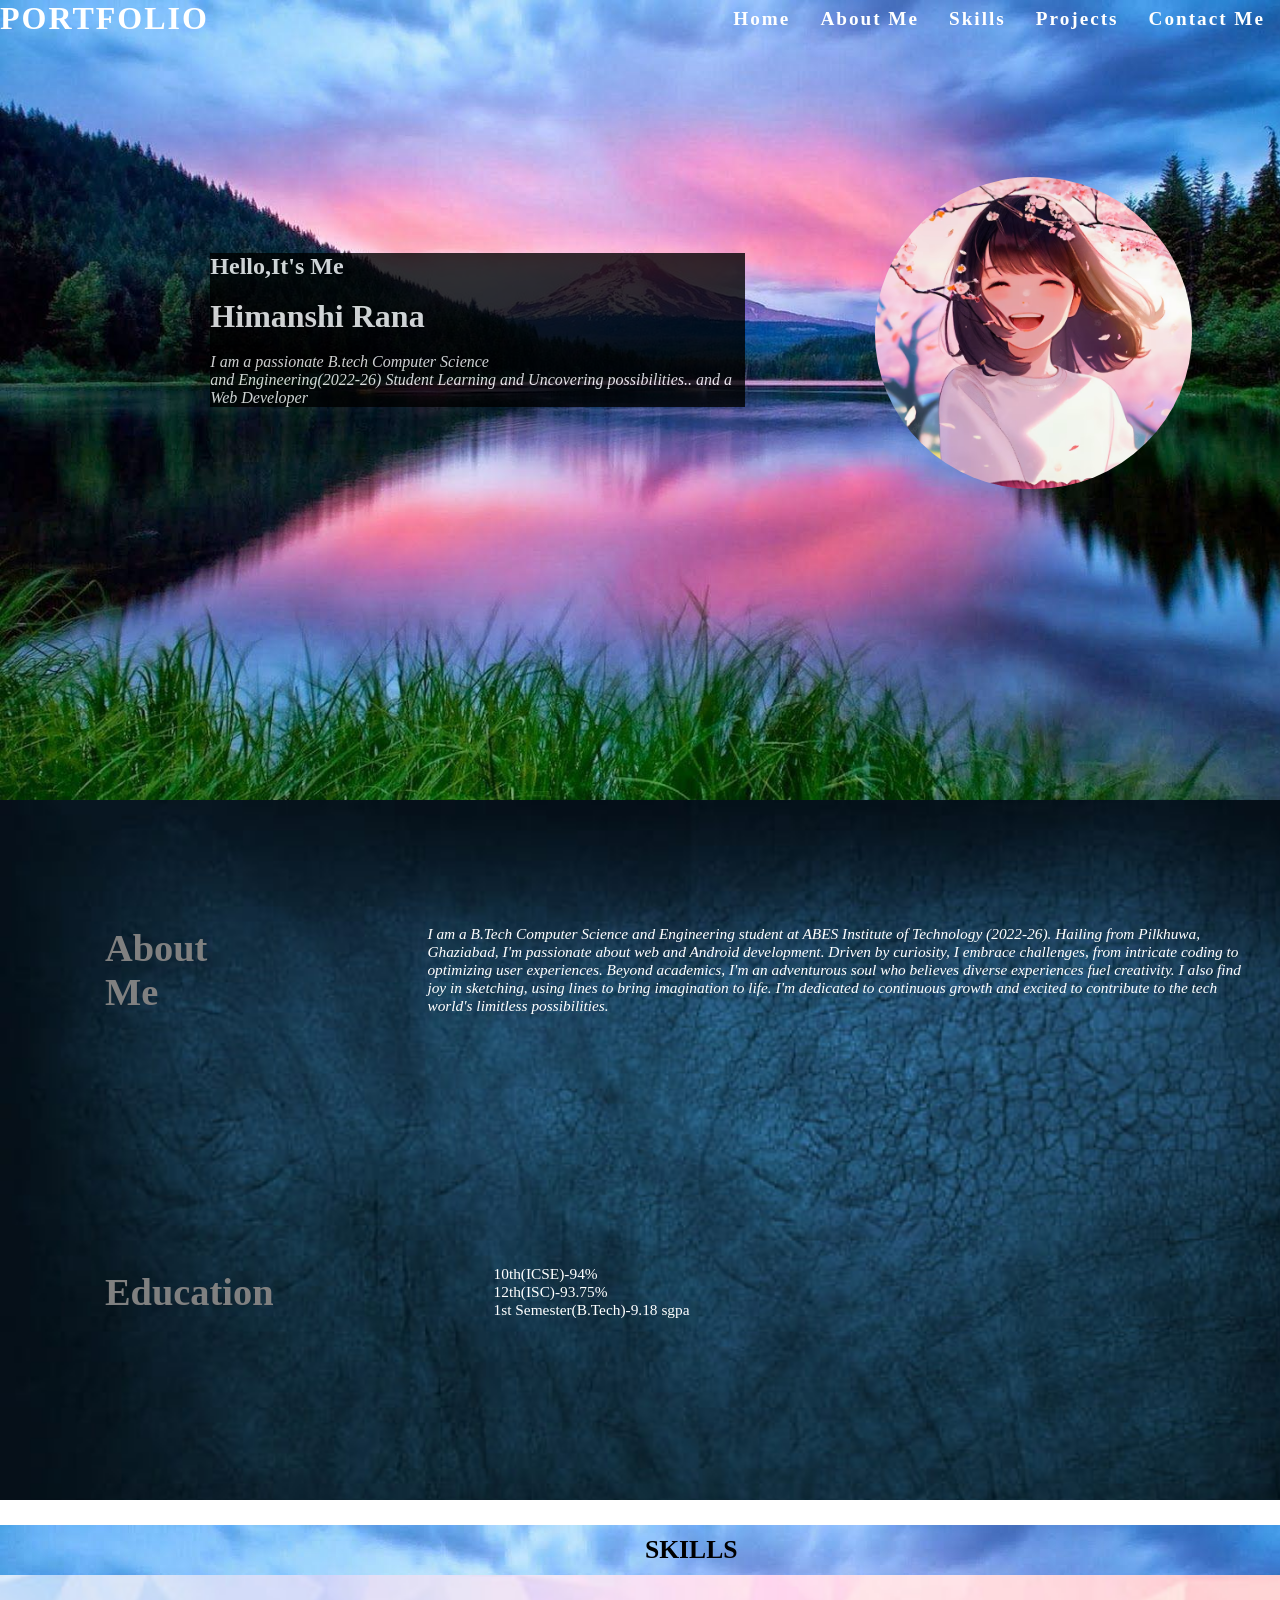
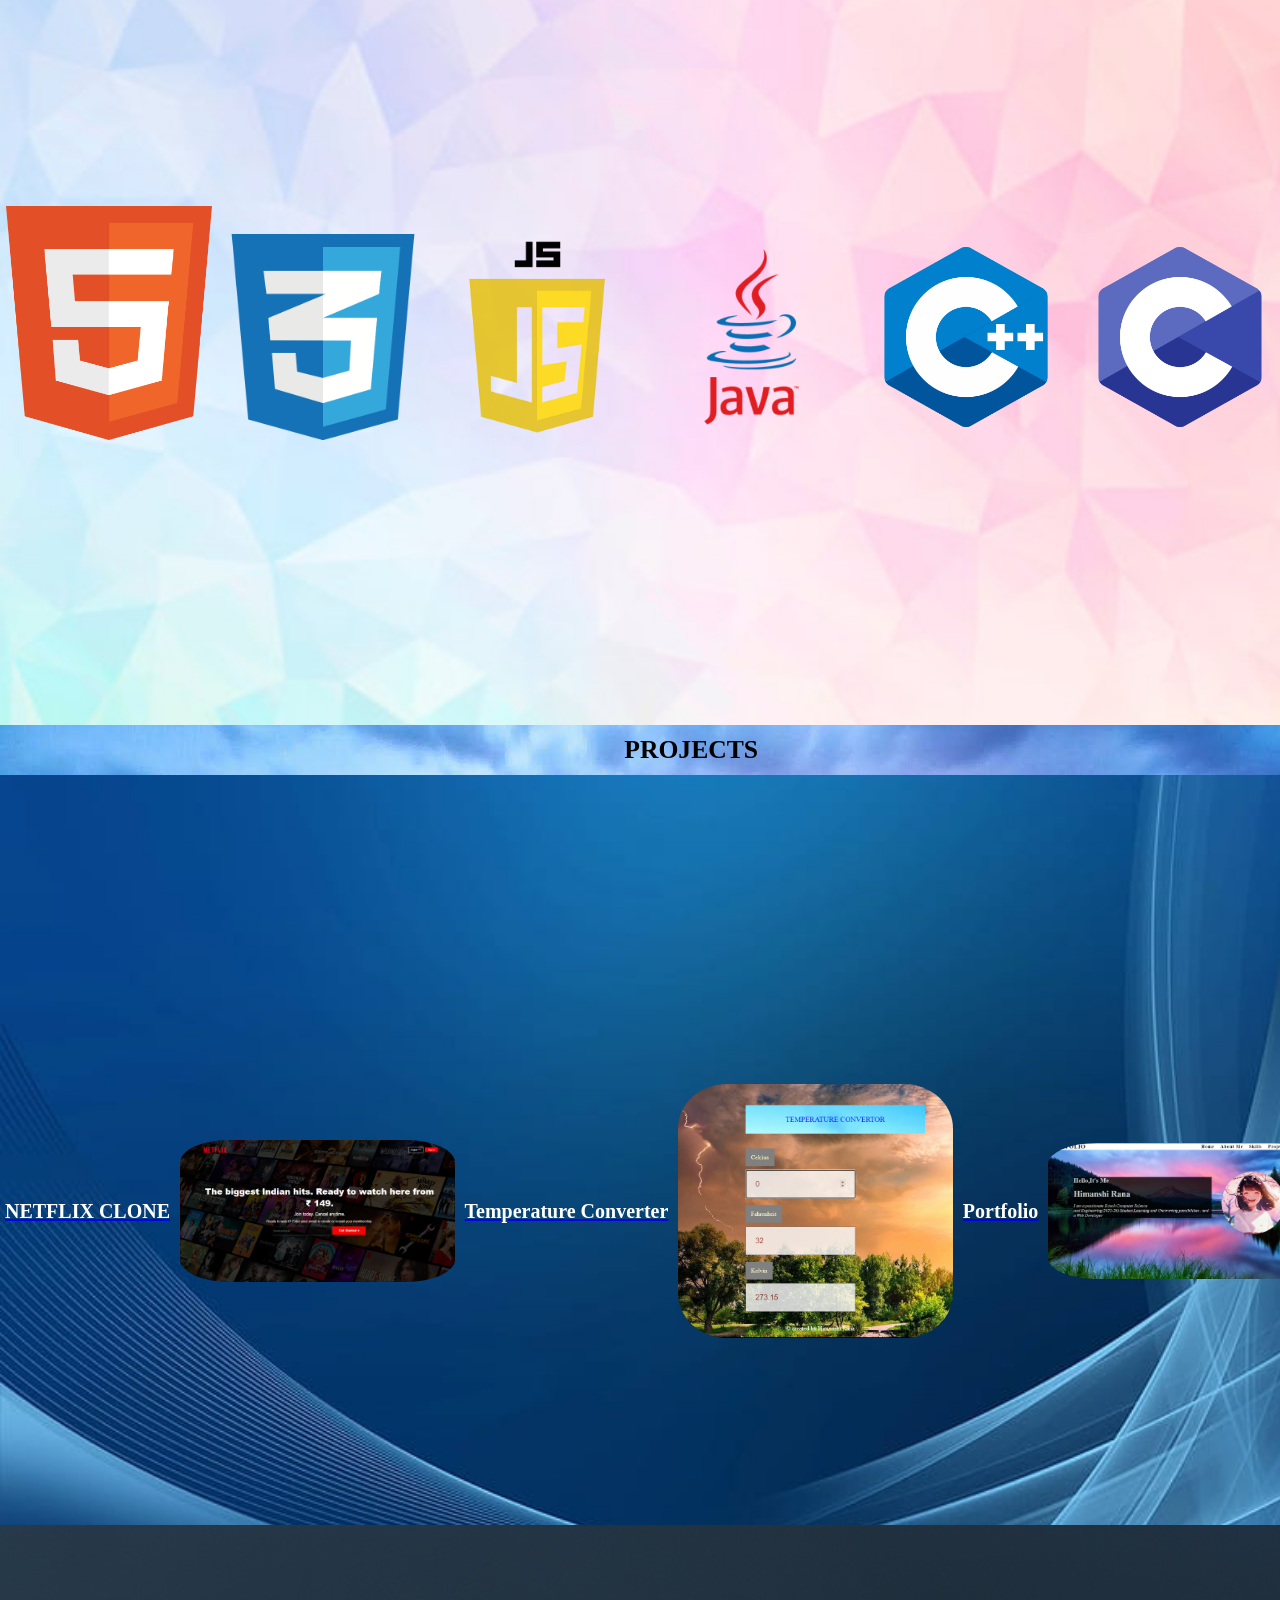
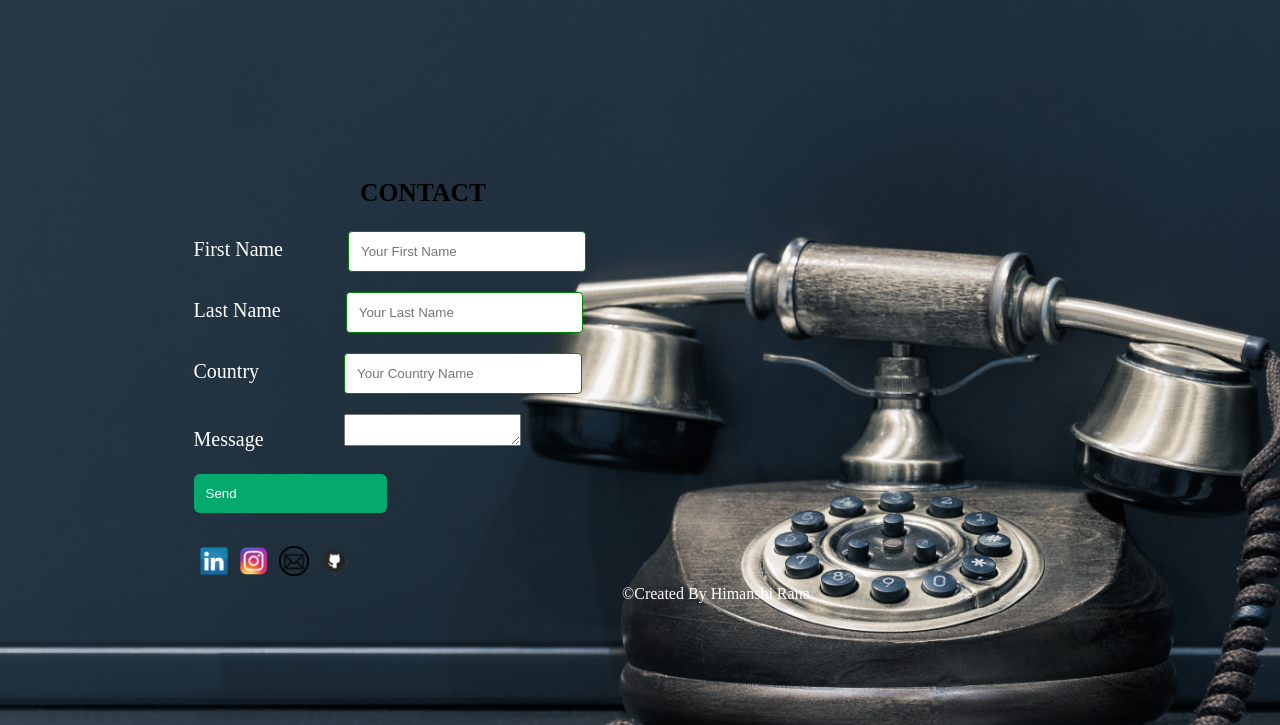
<file: index.html>
<!DOCTYPE html>
<html lang="en">

<head>
    <meta charset="UTF-8">
    <meta http-equiv="X-UA-Compatible" content="IE=edge">
    <meta name="viewport" content="width=device-width, initial-scale=1.0">
    <title>
        portfolio</title>
    <link rel="stylesheet" href="style.css">
</head>

<body>
    <div class="box" id="box">
        <header>
            <a href="#" class="portfolio">Portfolio</a>
            <ul>
                <li><a href="#box">Home</a></li>
                <li><a href="#box2">About Me</a></li>
                <li><a href="#box3">Skills</a></li>
                <li><a href="#box4">Projects</a></li>
                <li><a href="#box5">Contact Me</a></li>
            </ul>
        </header>
        <section class="banner"></section>
        <div class="home">
            <div class="text">
                <span>
                    <h2>Hello,It's Me</h2><br>
                    <h1><b>Himanshi Rana</b></h1><br>
                    <p><i>I am a passionate B.tech Computer Science<br> and Engineering(2022-26) Student Learning and Uncovering possibilities.. and a Web Developer
                        </i>
                    </p>
                </span></div>
            <div class="me">
                <img src="images/mee.png"></div>
        </div>
    </div>
    <div class="box2" id="box2">
        <div class="abtme">
            <h1 class="head">About Me</h1>
            <p class="cntn"><i>I am a B.Tech Computer Science and Engineering student at ABES Institute of Technology (2022-26). Hailing from Pilkhuwa, Ghaziabad, I'm passionate about web and Android development. Driven by curiosity, I embrace challenges, from intricate coding to optimizing user experiences. Beyond academics, I'm an adventurous soul who believes diverse experiences fuel creativity. I also find joy in sketching, using lines to bring imagination to life. I'm dedicated to continuous growth and excited to contribute to the tech world's limitless possibilities.</i></p>
        </div>
        <div class="abtm">
            <h1 class="head">
                Education</h1>
            <p class="cntn">10th(ICSE)-94%<br>
                12th(ISC)-93.75%
                <br>
                1st Semester(B.Tech)-9.18 sgpa</p>
        </div>
    </div>
    <div class="box3" id="box3">
        <h3>SKILLS</h3>
        <br>
        <div class="skl">
            <img src="images/html.png">
            <img src="images/css.png">
            <img src="images/js.png">
            <img src="images/java.png">
            <img src="images/c++.png">
            <img src="images/c.png">
        </div>
    </div>
    <div class="box4"  id="box4">
        <h4>PROJECTS</h4>
        <br>
        <div class="pro">
            <a href="https://github.com/himanshirana2403/netfixclone1.git">
                <h6 style="color: white;font-size:20px">NETFLIX CLONE</h6>
            </a><br><img src="images/netu.png">
            <a href="https://github.com/himanshirana2403/temperaturecnvrt.git">
                <h6 style="color: white;font-size:20px">Temperature Converter</h6>
            </a><img src="images/temp.png">
            <a href="https://github.com/himanshirana2403/portfolio">
                <h6 style="color: white;font-size:20px">Portfolio</h6>
            </a><img src="images/port.png">
        </div>
    </div>
    <div class="box5" id="box5">
        <div class="cnto">
            <form>
                <div>
                    <h2 >CONTACT</h2>
                    <br>
                    <label style="margin-right:20px;color:white" for="fn">First Name</label>
                    <input type="text" id="fn" placeholder="Your First Name">
                    <br>
                    <label style="margin-right:20px;color:white" for="ln">Last Name</label>
                    <input type="text" id="ln" placeholder="Your Last Name">
                    <br>
                    <label style="margin-right:40px;color:white" for="cn">Country</label>
                    <input type="text" id="cn" placeholder="Your Country Name">
                    <br>
                    <label style="margin-right:75px;color:white" for="sub">Message</label>
                    <textarea id="sub" placeholder="Type Message...">
         </textarea>
                </div>
                <br>
                <a href="https://mail.google.com/mail/u/0/#inbox?compose=DmwnWrRpdCzscLdZJTMvjKNSRcdXlgWKTXpDHTFBNtZQmrgqQzKlXfTPFfcPqVgVQLgZzVTGkkRV"><input type="send" value="Send"></a>
            </form>
        </div>
        <div class="rea">
            <a href="https://www.linkedin.com/in/himanshi-rana-b4b9b9251"><img src="images/lin.png"></a>
            <a href="https://instagram.com/hema_rana_24?utm_source=qr&igshid=MzNlNGNkZWQ4Mg%3D%3D"> <img src="images/insta.png"></a>
            <a href="https://mail.google.com/mail/u/0/#inbox?compose=DmwnWrRpdCzscLdZJTMvjKNSRcdXlgWKTXpDHTFBNtZQmrgqQzKlXfTPFfcPqVgVQLgZzVTGkkRV"> <img src="images/gmail.png"></a>
            <a href="https://github.com/himanshirana2403"><img src="images/git.png"></a>
        </div>
        <span2 style="color:white;margin-left: 45%">&copy;Created By Himanshi Rana</span2>
    </div>
    <script type="text/javascript" src="index.js"></script>
</body>

</html>
</file>
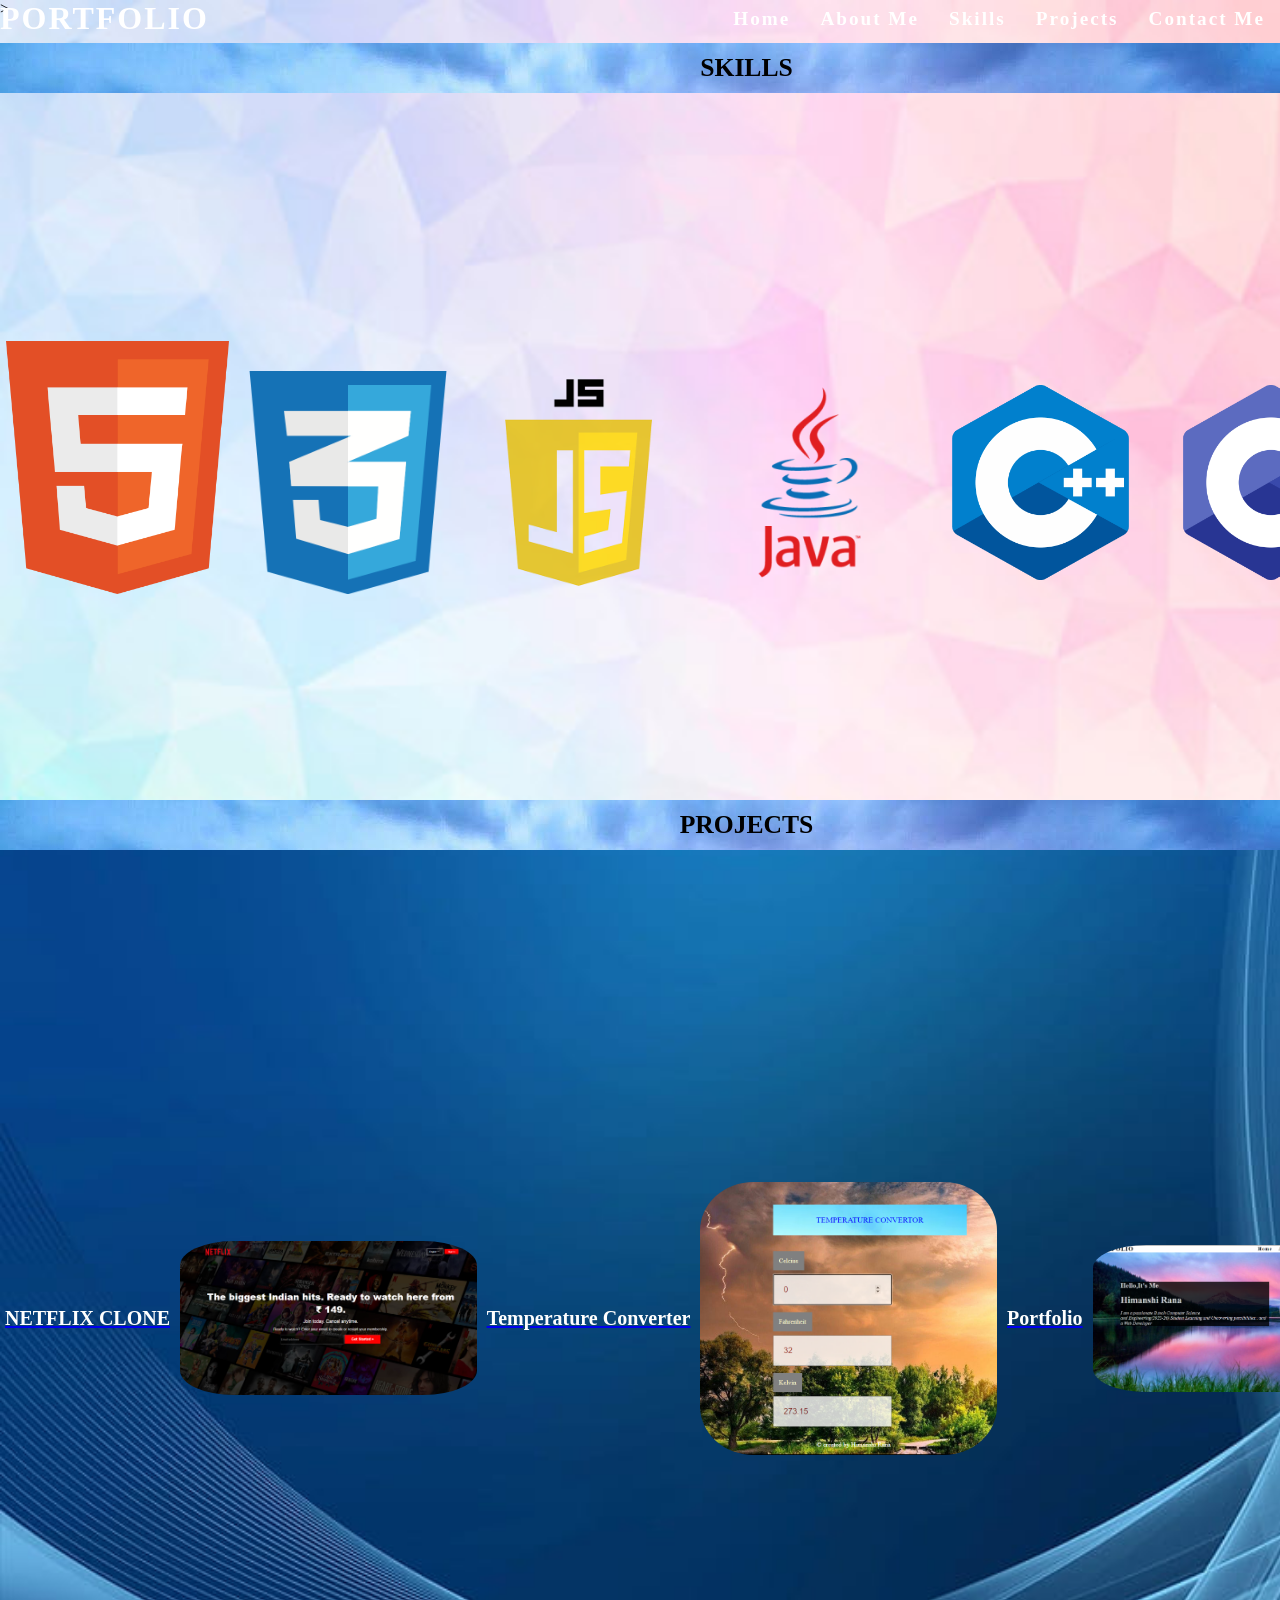
<file: ind3.html>
<!DOCTYPE html>
<html lang="en">

<head>
    <meta charset="UTF-8">
    <meta http-equiv="X-UA-Compatible" content="IE=edge">
    <meta name="viewport" content="width=device-width, initial-scale=1.0">
    <title>
        portfolio</title>
    <link rel="stylesheet" href="style.css">
</head>

<body>
    <div class="box">
        <header>
            <a href="#" class="portfolio">Portfolio</a>
            <ul>
                <li><a href="index.html">Home</a></li>
                <li><a href="index2.html">About Me</a></li>
                <li><a href="ind3.html">Skills</a></li>
                <li><a href="ind4.html">Projects</a></li>
                <li><a href="ind5.html">Contact Me</a></li>
            </ul>
        </header>
        <section class="banner"></section>
        <link rel="stylesheet" href="style.css">
        <div class="box3">
            ><h3>SKILLS</h3>
            <br>
            <div class="skl">
                <img src="html.png">
                <img src="css.png">
                <img src="js.png">
                <img src="java.png">
                <img src="c++.png">
                <img src="c.png">
            </div>
        </div>
        <div class="box4">
            <h4>PROJECTS</h4>
            <br>
            <div class="pro">
                <a href="https://github.com/himanshirana2403/netfixclone1.git">
                    <h6 style="color: white;font-size:20px">NETFLIX CLONE</h6>
                </a><br><img src="netu.png">
                <a href="https://github.com/himanshirana2403/temperaturecnvrt.git">
                    <h6 style="color: white;font-size:20px">Temperature Converter</h6>
                </a><img src="temp.png">
                <a href="index.html">
                    <h6 style="color: white;font-size:20px">Portfolio</h6>
                </a><img src="port.png">
            </div>
        </div>
        <script type="text/javascript" src="index.js"></script>
    </div>
</body>

</html>
</file>
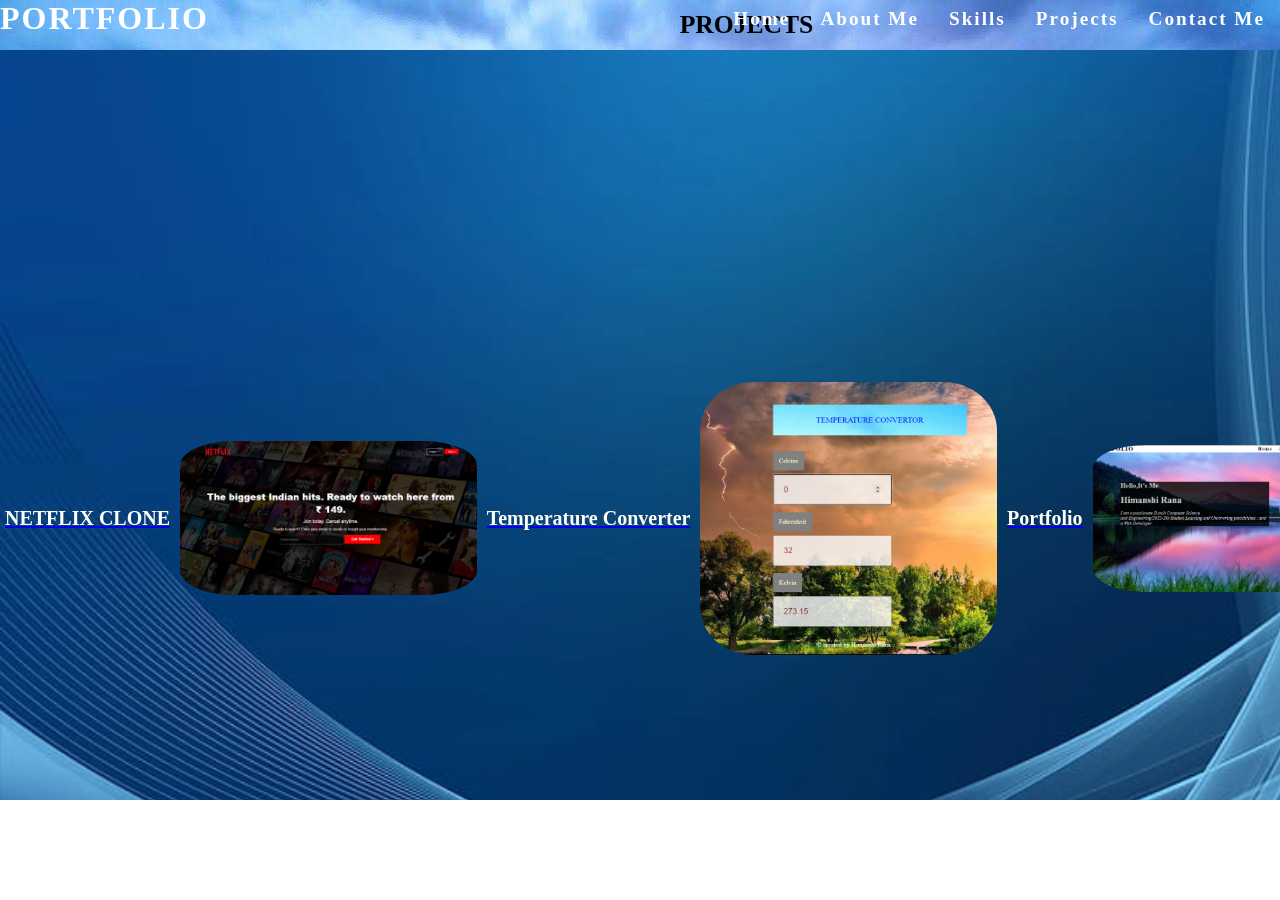
<file: ind4.html>
<!DOCTYPE html>
<html lang="en">

<head>
    <meta charset="UTF-8">
    <meta http-equiv="X-UA-Compatible" content="IE=edge">
    <meta name="viewport" content="width=device-width, initial-scale=1.0">
    <title>
        portfolio</title>
    <link rel="stylesheet" href="style.css">
</head>

<body>
    <div class="box">
        <header>
            <a href="#" class="portfolio">Portfolio</a>
            <ul>
                <li><a href="index.html">Home</a></li>
                <li><a href="index2.html">About Me</a></li>
                <li><a href="ind3.html">Skills</a></li>
                <li><a href="ind4.html">Projects</a></li>
                <li><a href="ind5.html">Contact Me</a></li>
            </ul>
        </header>
        <section class="banner"></section>
        <div class="box4">
            <h4>PROJECTS</h4>
            <br>
            <div class="pro">
                <a href="https://github.com/himanshirana2403/netfixclone1.git">
                    <h6 style="color: white;font-size:20px">NETFLIX CLONE</h6>
                </a><br><img src="netu.png">
                <a href="https://github.com/himanshirana2403/temperaturecnvrt.git">
                    <h6 style="color: white;font-size:20px">Temperature Converter</h6>
                </a><img src="temp.png">
                <a href="https://github.com/himanshirana2403/portfolio">
                    <h6 style="color: white;font-size:20px">Portfolio</h6>
                </a><img src="port.png">
            </div>
        </div>
        <link rel="stylesheet" href="style.css">
        <script type="text/javascript" src="index.js"></script>
    </div>
</body>

</html>
</file>
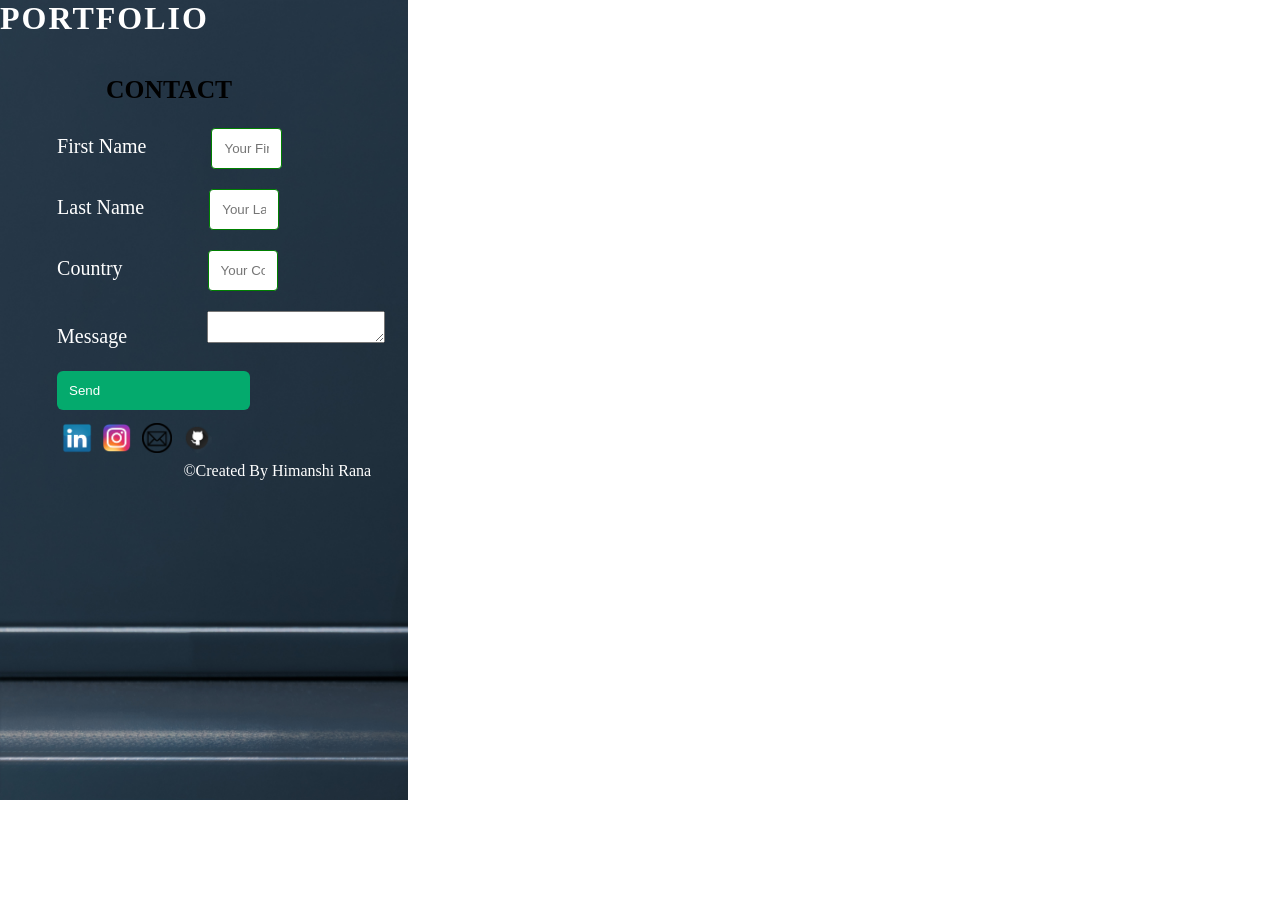
<file: ind5.html>
<!DOCTYPE html>
<html lang="en">

<head>
    <meta charset="UTF-8">
    <meta http-equiv="X-UA-Compatible" content="IE=edge">
    <meta name="viewport" content="width=device-width, initial-scale=1.0">
    <title>
        portfolio</title>
    <link rel="stylesheet" href="style.css">
</head>

<body>
    <div class="box">
        <header>
            <a href="#" class="portfolio">Portfolio</a>
            <ul>
                <li><a href="index.html">Home</a></li>
                <li><a href="index2.html">About Me</a></li>
                <li><a href="ind3.html">Skills</a></li>
                <li><a href="ind4.html">Projects</a></li>
                <li><a href="ind5.html">Contact Me</a></li>
            </ul>
        </header>
        <section class="banner"></section>
        <div class="box5">
        <div class="cnto">
            <form>
                <div>
                    <h2 >CONTACT</h2>
                    <br>
                    <label style="margin-right:20px;color:white" for="fn">First Name</label>
                    <input type="text" id="fn" placeholder="Your First Name">
                    <br>
                    <label style="margin-right:20px;color:white" for="ln">Last Name</label>
                    <input type="text" id="ln" placeholder="Your Last Name">
                    <br>
                    <label style="margin-right:40px;color:white" for="cn">Country</label>
                    <input type="text" id="cn" placeholder="Your Country Name">
                    <br>
                    <label style="margin-right:75px;color:white" for="sub">Message</label>
                    <textarea id="sub" placeholder="Type Message...">
         </textarea>
                </div>
                <br>
                <a href="https://mail.google.com/mail/u/0/#inbox?compose=DmwnWrRpdCzscLdZJTMvjKNSRcdXlgWKTXpDHTFBNtZQmrgqQzKlXfTPFfcPqVgVQLgZzVTGkkRV"><input type="send" value="Send"></a>
            </form>
        </div>
        <div class="rea">
            <a href="https://www.linkedin.com/in/himanshi-rana-b4b9b9251"><img src="lin.png"></a>
            <a href="https://instagram.com/hema_rana_24?utm_source=qr&igshid=MzNlNGNkZWQ4Mg%3D%3D"> <img src="insta.png"></a>
            <a href="https://mail.google.com/mail/u/0/#inbox?compose=DmwnWrRpdCzscLdZJTMvjKNSRcdXlgWKTXpDHTFBNtZQmrgqQzKlXfTPFfcPqVgVQLgZzVTGkkRV"> <img src="gmail.png"></a>
            <a href="https://github.com/himanshirana2403"><img src="git.png"></a>
        </div>
        <span2 style="color:white;margin-left: 45%">&copy;Created By Himanshi Rana</span2>
    </div>
        <link rel="stylesheet" href="style.css">
        <script type="text/javascript" src="index.js"></script>
    </div>
</body>

</html>
</file>
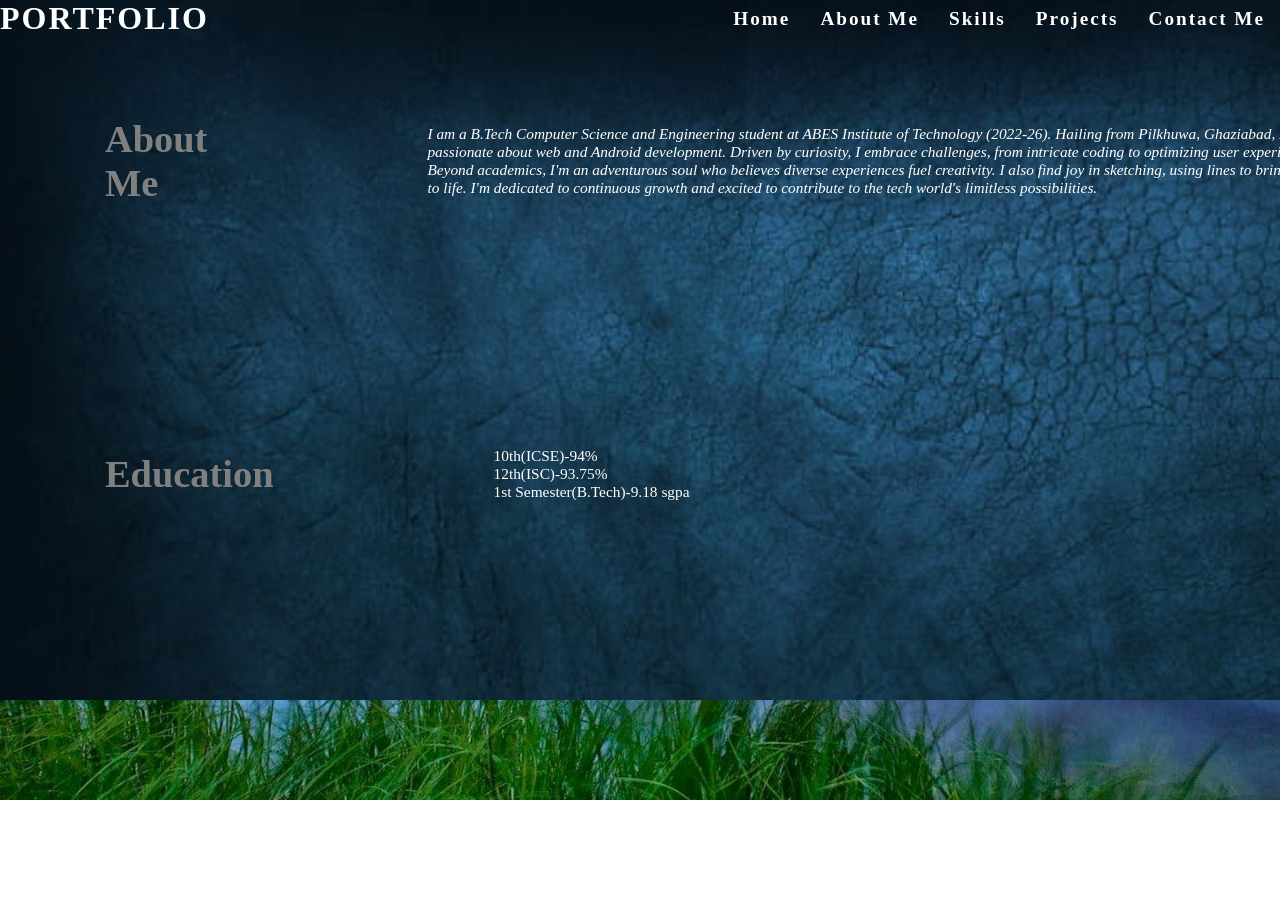
<file: index2.html>
<!DOCTYPE html>
<html lang="en">

<head>
    <meta charset="UTF-8">
    <meta http-equiv="X-UA-Compatible" content="IE=edge">
    <meta name="viewport" content="width=device-width, initial-scale=1.0">
    <title>
        portfolio</title>
    <link rel="stylesheet" href="style.css">
</head>

<body>
    <div class="box">
        <header>
            <a href="#" class="portfolio">Portfolio</a>
            <ul>
                <li><a href="index.html">Home</a></li>
                <li><a href="index2.html">About Me</a></li>
                <li><a href="ind3.html">Skills</a></li>
                <li><a href="ind4.html">Projects</a></li>
                <li><a href="ind5.html">Contact Me</a></li>
            </ul>
        </header>
        <section class="banner"></section>
        <link rel="stylesheet" href="style.css">
        <div class="box2">
            <div class="abtme">
                <h1 class="head">About Me</h1>
                <p class="cntn"><i>I am a B.Tech Computer Science and Engineering student at ABES Institute of Technology (2022-26). Hailing from Pilkhuwa, Ghaziabad, I'm passionate about web and Android development. Driven by curiosity, I embrace challenges, from intricate coding to optimizing user experiences. Beyond academics, I'm an adventurous soul who believes diverse experiences fuel creativity. I also find joy in sketching, using lines to bring imagination to life. I'm dedicated to continuous growth and excited to contribute to the tech world's limitless possibilities.</i></p>
            </div>
            <div class="abtm">
                <h1 class="head">
                    Education</h1>
                <p class="cntn">10th(ICSE)-94%<br>
                    12th(ISC)-93.75%
                    <br>
                    1st Semester(B.Tech)-9.18 sgpa</p>
            </div>
        </div>
        <script type="text/javascript" src="index.js"></script>
    </div>
</body>

</html>
</file>
<file: style.css>
* {
    margin: 0;
    padding: 0;

}
html{
    overflow-y: scroll;
overflow-x: hidden;
}
body{
    position:absolute;
}

.box {
    background-image: url("images/ba.jpg");
    background-size: cover;
    display: block;
    width: 108%;
    height: 800px;
    background-repeat: no-repeat;
position:relative;
}

.sticky {
    position: fixed;
    top: 0;
    background-color: white;
 
}

header {
    position: fixed;
    top: 0;
    left: 0;
    width: 100%;
    display: flex;
    justify-content: space-between;
    align-items: center;
    transition: 0.6s;
    z-index: 100000;
}

header .portfolio {
    position: relative;
    font-weight: 700;
    color: #fff;
    text-decoration: none;
    font-size: 2.5vw;
    text-transform: uppercase;
    letter-spacing: 2px;
    transition: 0.6s;
}

header ul {
    position: relative;
    display: flex;
    justify-content: center;
    align-items: center;
}

header ul li {
    position: relative;
    list-style: none;
}

header ul li a {
    position: relative;
    margin: 0 15px;
    color: #fff;
    text-decoration: none;
    font-size: 1.5vw;
    letter-spacing: 2px;
    transition: 0.6s;
    font-weight: 600;

}

header .sticky {
    padding: 5px 100px;
    background: #fff;
}

header.sticky .portfolio,
header.sticky ul li a {
    color: #000;
}


.home {
    display: flex;
}

.text {
    margin-top: 250px;
    margin-left: 15%;
    padding: 3px;
    opacity: 80%;
    color: white;
    transition: 1.5s;
}

span {
    display: inline-block;
    background-color: black;
}

.me img {
    margin-top: 50px;
    border-radius: 50%;
    width: 50%;
    height: 50%;
    padding: 20%;
    transition: 1.5s;

}

.text:hover {
    transform: scale(1.2);
    z-index: 2;
}

.me img:hover {

    transform: scale(1.2);
    z-index: 2;
}

.box2 {
    background-image: url("images/abt.jpg");
    display: block;
    background-size: cover;
    width: 108%;
    height: 700px;
}

.abtme {
    display: flex;
    justify-items: space-between;
    padding: 5px;
    align-items: center;
    color: white;

}

.abtm {
    display: flex;
    justify-items: space-between;
    padding: 5px;
    margin-right: 40px;
    align-items: center;
    color: white;

}

.head {
    display: flex;
    justify-items: space-between;
    padding: 100px;
    align-items: center;
    font-size: 3vw;
    float: right;
    color: grey;

}

.head:hover {
    transform: scale(1.3);
    z-index: 2;
    transition: 1s;
}

.cntn {
    font-size: 1.2vw;
    font-weight: 20px;
    padding: 120px;

}

.cntn:hover {
    transform: scale(1.1);
    z-index: 1;
    transition: 1s;
}

.box3 {
    background-image: url("images/skl.jpg");
    display: block;
    background-size: cover;
    width: 108%;
    height: 800px;
    
}

.box3 h3 {
    display: inline;
    color: FF007F;
    background: url(images/ba.jpg);
  
    text-align: center;
    justify-content: center;
    font-size: 2vw;
    font-weight: 20px;
    display: block;
    margin-top: 25px;
    padding: 10px;
}

.skl {

    justify-items: center;
    padding: 4px;
    align-items: center;
    margin-top: 15%;

}

.skl img {
    
    justify-items: center;
    padding: 2px;

    align-items: center;
    height: 15%;
    width: 15%;
    transition: 0.6s;
}

.skl img:hover {
    transform: scale(1.3);
    z-index: 1;
}

.box4 {
    background-image: url("images/proj.jpg");
    display: block;
    background-size: cover;
    width: 108%;
    height: 800px;
}

.box4 h4 {
    
    color: FF007F;
    background: url("images/ba.jpg");
   
    text-align: center;
    justify-content: center;
    font-size: 2vw;
    font-weight: 20px;


    padding: 10px;
}

.pro {
    
    justify-items: center;
    padding: 5px;
    align-items: center;
   display: flex;
   margin-top: 20%;
}

.pro img {
    display: flex;
    justify-items: center;
    padding: 10px;
    border-radius: 20%;
    align-items: center;
    height: 20%;
    width: 20%;
    transition: 0.6s;
    overflow: hidden;
}

.pro img:hover {
    transform: scale(1.3);
    z-index: 1;
    overflow: hidden;
}

.box5 {
    background-image: url("images/cntt.jpg");
    display: block;
    background-size: cover;
    width: 108%;
    height: 800px;
}

.cnto h2 {
    display: flex;
    justify-content: space-between;
    margin-left: 14%;
    font-size: 2vw;
    font-weight: 60px;
    padding-top: 12%;
}

form {

    justify-content: space-between;
    margin-left: 14%;
    font-size: 20px;
    font-weight: 30px;
    padding-top: 8%;
}

input[type=text],
select {
    width: 20%;
    padding: 12px;
    border: 1px solid green;
    border-radius: 4px;
    box-sizing: border-box;
    margin-bottom: 20px;
    margin-left: 40px;
}


input[type=send] {
    background-color: #04AA6D;
    color: white;
    padding: 12px;
    border: none;
    border-radius: 6px;
    cursor: pointer;
}


input[type=send]:hover {
    background-color: black;
}

.rea {
    display: flex;
    margin-left: 14%;
    margin-top: 2%;
}

.rea img {

    justify-items: center;
    padding: 5px;
    align-items: center;
    height: 30px;
    width: 30px;

}
@media (max-width:600px) {
    .cntn {
        font-size: 3vw;
        font-weight: 20px;
        padding: 120px;
    
    }
    header .portfolio {
    
        font-size: 14px;
      
    }
    
    header ul li a {
        font-size: 3vw;
    }
    .skl{
        margin-top: 4%;
    }
    .skl img {
    display: flex;
    margin-left: 45%;
   margin-bottom: 1px;
    }
    .pro img{
        margin-top: 2%;
       
        margin-left: 45%;
        margin-bottom: 1px;
    }
    .pro {
       
        display: inline;
        
    }

}
</file>
